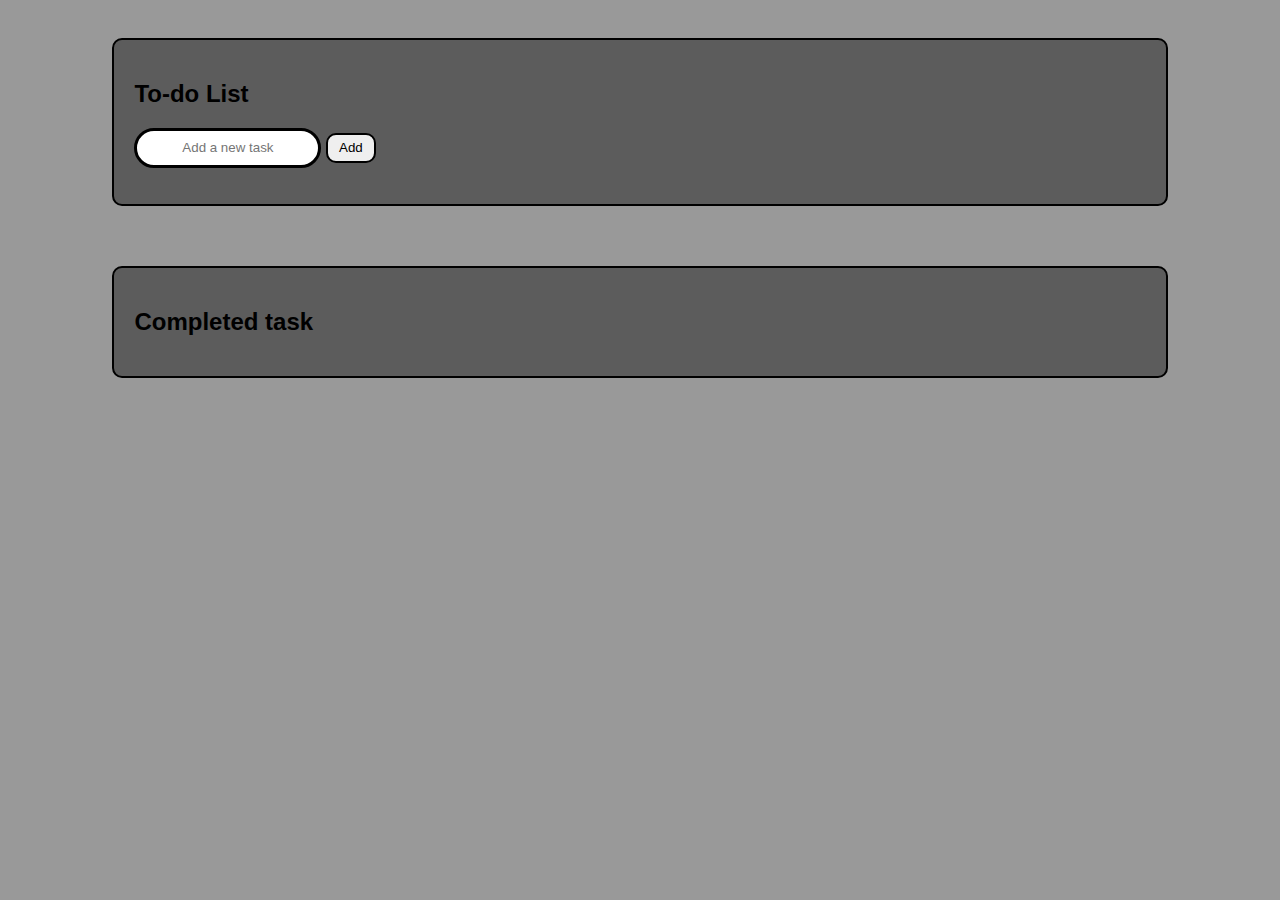
<file: task1/index.html>
<html>
    <head>
        <link rel="stylesheet" href="style.css">
    </head>
    <body>
        <div class="container">
            <h2>To-do List</h2>
            <input type="text" id="taskinput" placeholder="Add a new task">
            <button onclick="addTask()">Add</button>
            <ul id="tasklist"></ul>
        </div>
        <div class="container">
            <h2>Completed task</h2>
            <ul id="completedlist"></ul>
        </div>
        <script src="script.js"></script>
    </body>
</html>
</file>
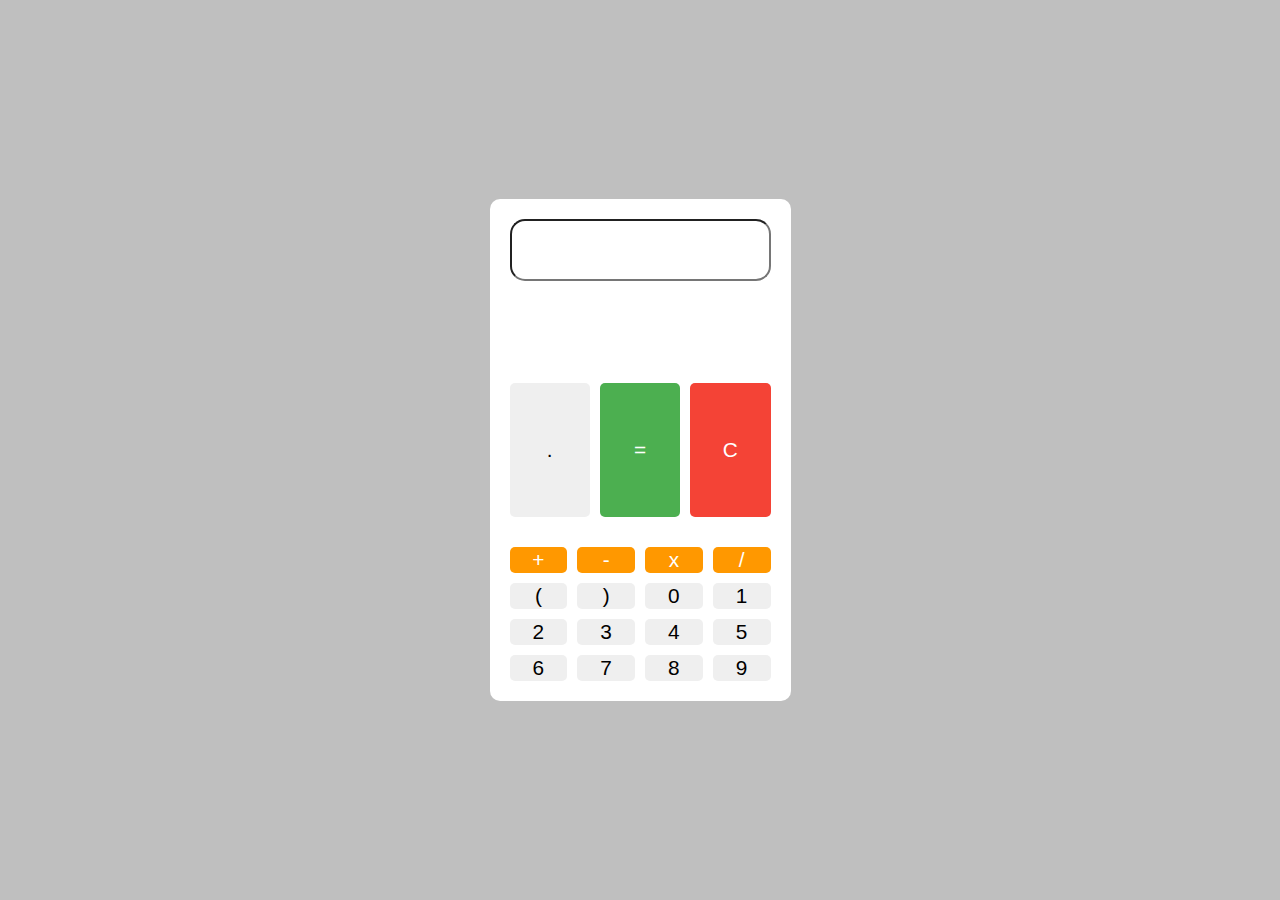
<file: task2/index.html>
<html>
    <head>
        <link rel="stylesheet" href="styles.css">
    </head>
    <body>
        <div class="calculator">
            <div class="texts">
                <input type="text" id="display" readonly>
                <span id="answer"></span>
            </div>
            <div class="symbols">
                <button class="decimal">.</button>
                <button onclick="calculateResult()" class="equal">=</button>
                <button onclick="clearDisplay()" class="clear">C</button>
            </div>
            <div class="others">
                <button onclick="appendValue('+')" class="operator">+</button>
                <button onclick="appendValue('-')" class="operator">-</button>
                <button onclick="appendValue('*')" class="operator">x</button>
                <button onclick="appendValue('/')" class="operator">/</button>
                <button onclick="appendValue('(')">(</button>
                <button onclick="appendValue(')')">)</button>
                <button onclick="appendValue('0')">0</button>
                <button onclick="appendValue('1')">1</button>
                <button onclick="appendValue('2')">2</button>
                <button onclick="appendValue('3')">3</button>
                <button onclick="appendValue('4')">4</button>
                <button onclick="appendValue('5')">5</button>
                <button onclick="appendValue('6')">6</button>
                <button onclick="appendValue('7')">7</button>
                <button onclick="appendValue('8')">8</button>
                <button onclick="appendValue('9')">9</button>
            </div>
        </div>
        <script src="script.js"></script>
    </body>
</html>
</file>
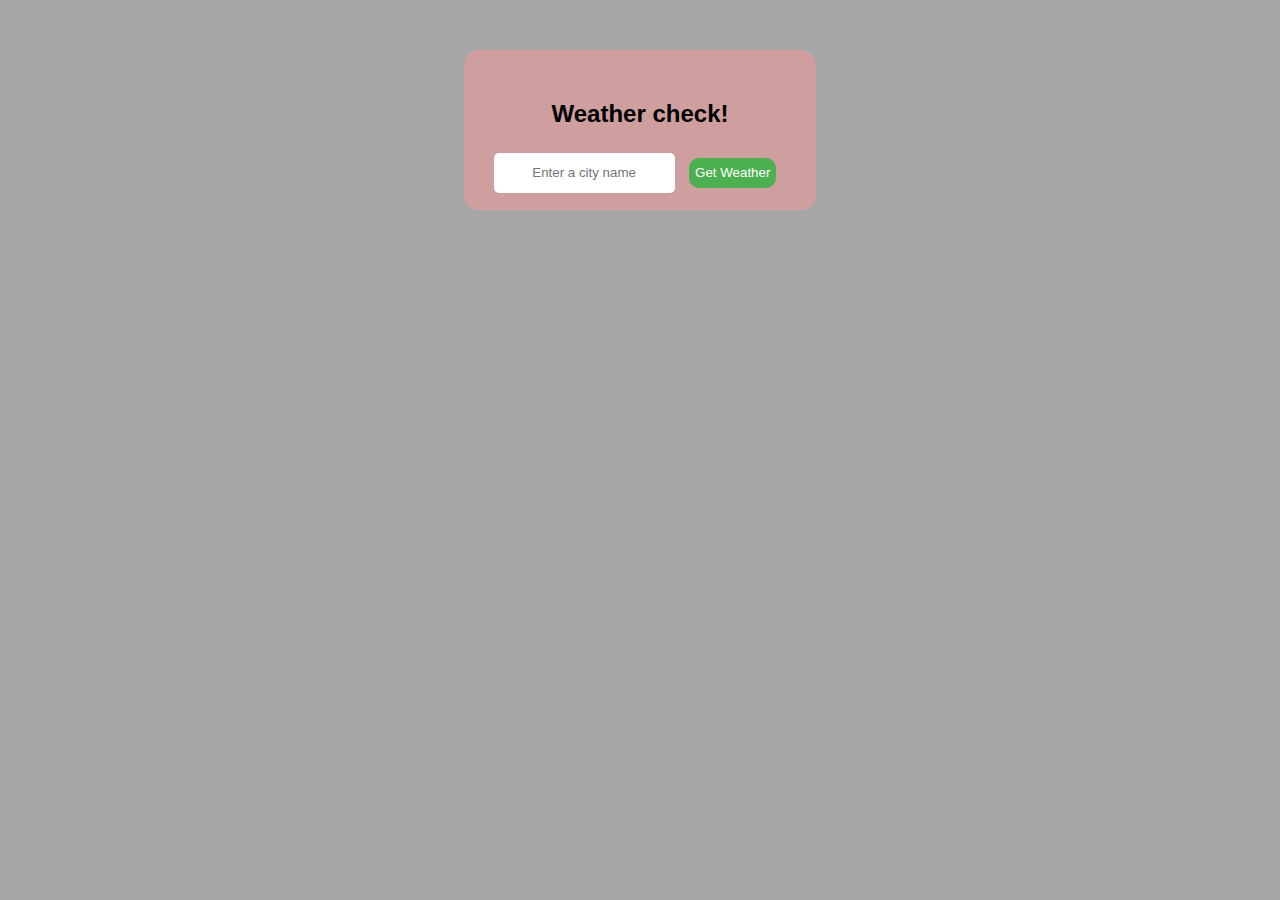
<file: task4/index.html>
<html>
    <head>
        <link rel="stylesheet" href="styles.css">
    </head>
    <body>
        <div class="container">
            <h2>Weather check!</h2>
            <input type="text" id="city" placeholder="Enter a city name">
            <button onclick="findWeather()">Get Weather</button>
        </div>
        <div id="results"></div>
        <script src="script.js"></script>
    </body>
</html>
</file>
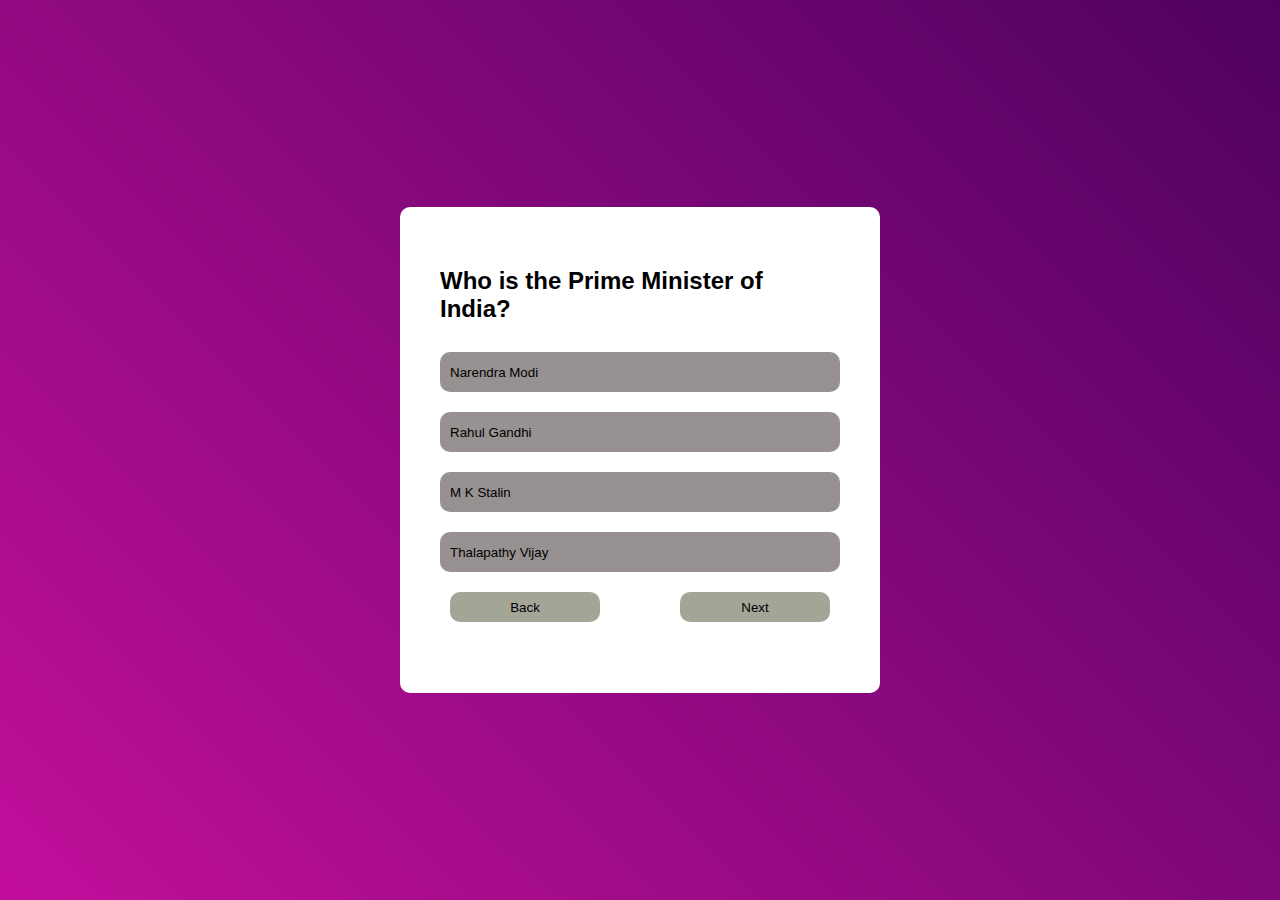
<file: task5/index.html>
<html>
    <head>
        <link rel="stylesheet" href="styles.css">
    </head>
    <body>
        <div class="container" id="contquiz">
            <h2 id="question"></h2>
            <div id="options">

            </div>
            <div class="btns">
                <button id="back" onclick="backQuestion()">Back</button>
                <button id="next" onclick="nextQuestion()">Next</button>
            </div>
            <button id="submit" onclick="submitAnswers()">Submit</button>
        </div>
        <script src="script.js"></script>
    </body>
</html>
</file>
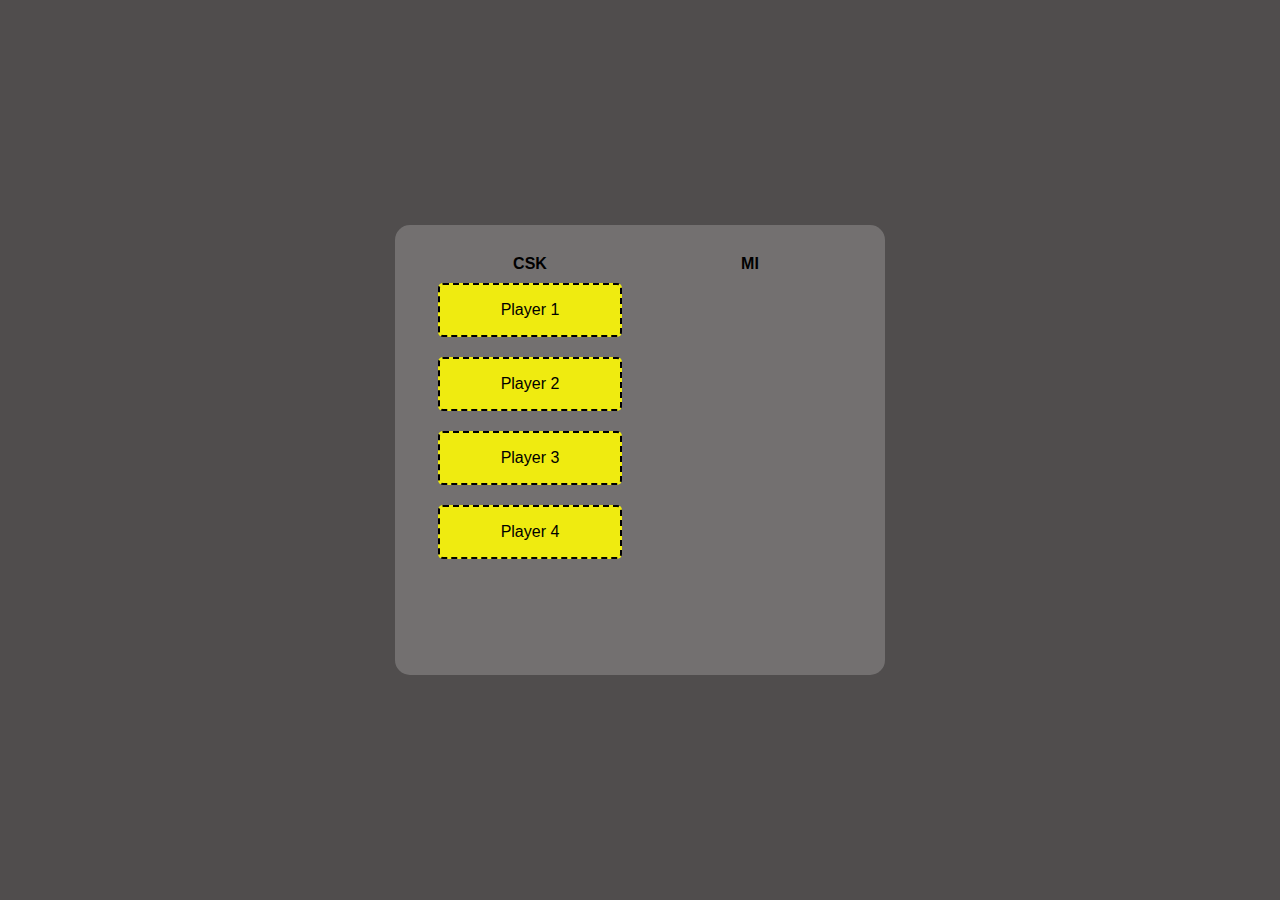
<file: task6/index.html>
<html>
    <head>
        <link rel="stylesheet" href="styles.css">
    </head>
    <body>
        <div class="container">
            <div id="left">
                <b>CSK</b>
                <div class="list" draggable="true">Player 1</div>
                <div class="list" draggable="true">Player 2</div>
                <div class="list" draggable="true">Player 3</div>
                <div class="list" draggable="true">Player 4</div>
            </div>
            <div id="right">
                <b>MI</b>
            
            </div>
        </div>
        <script src="script.js"></script>
    </body>
</html>
</file>
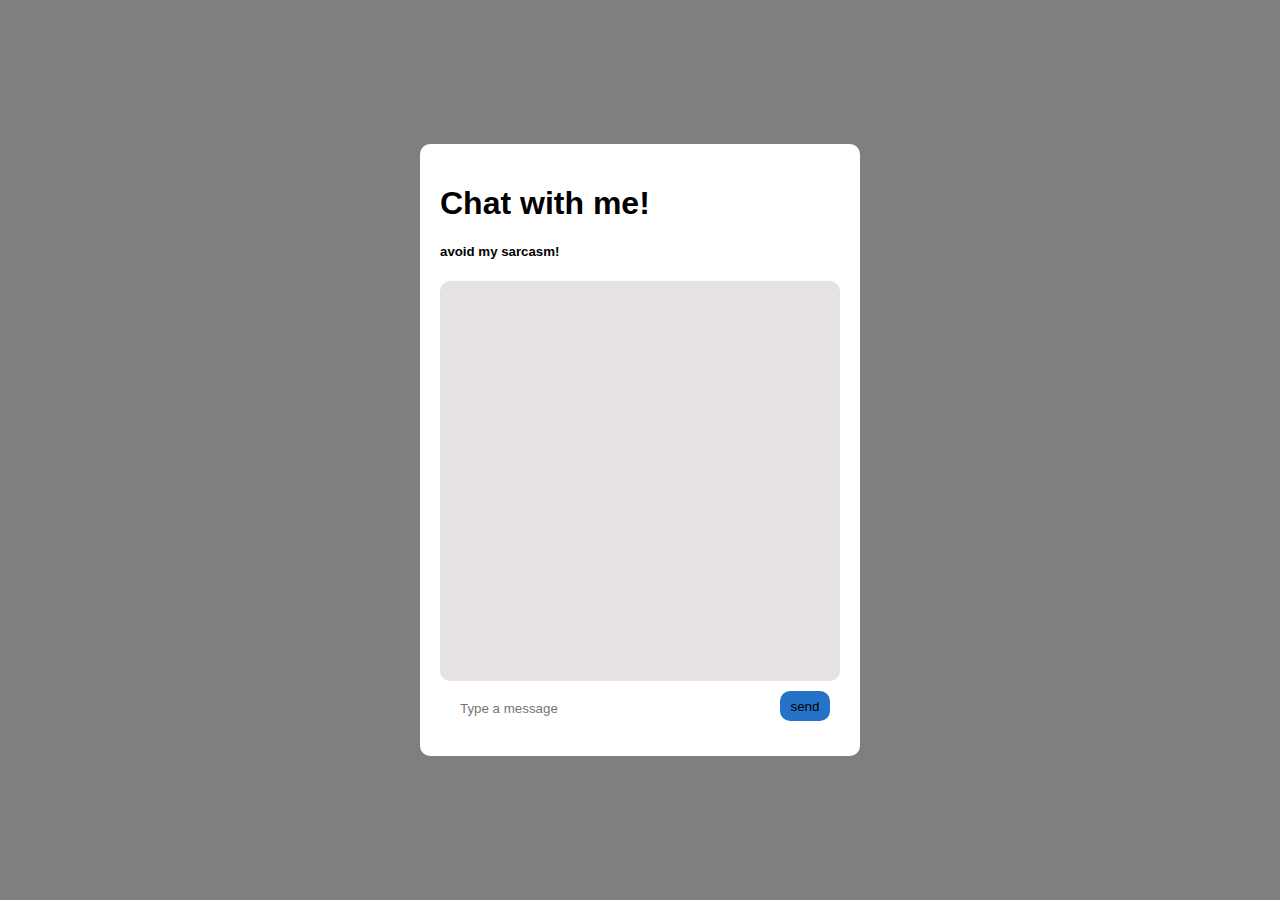
<file: task7/index.html>
<html>
    <head>
        <link rel="stylesheet" href="styles.css">
    </head>
    <body>
        <div class="container">
            <h1>Chat with me!</h1>
            <h5>avoid my sarcasm!</h5>
            <div id="chat">

            </div>
            <div class="buttns">
                <input type="text" id="msg" placeholder="Type a message">
                <button id="send">send</button>
            </div>
        </div>
        <script src="script.js"></script>
    </body>
</html>
</file>
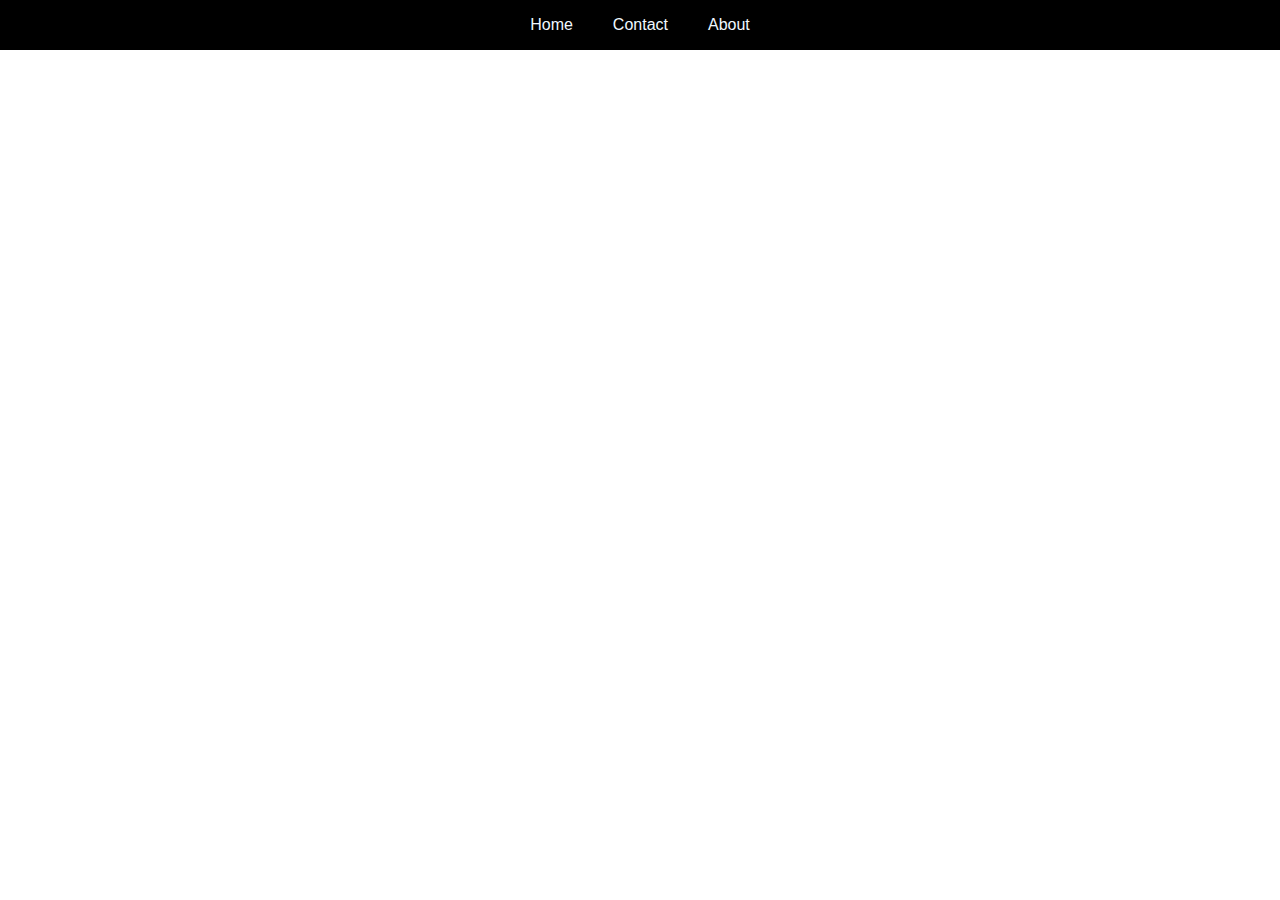
<file: task8/index.html>
<html>
    <head>
        <link rel="stylesheet" href="styles.css">
    </head>
    <body>
        <nav>
            <a href="#home">Home</a>
            <a href="#contact">Contact</a>
            <a href="#about">About</a>
        </nav>
        <div id="app">
        </div>
        <script src="script.js"></script>
    </body>
</html>
</file>
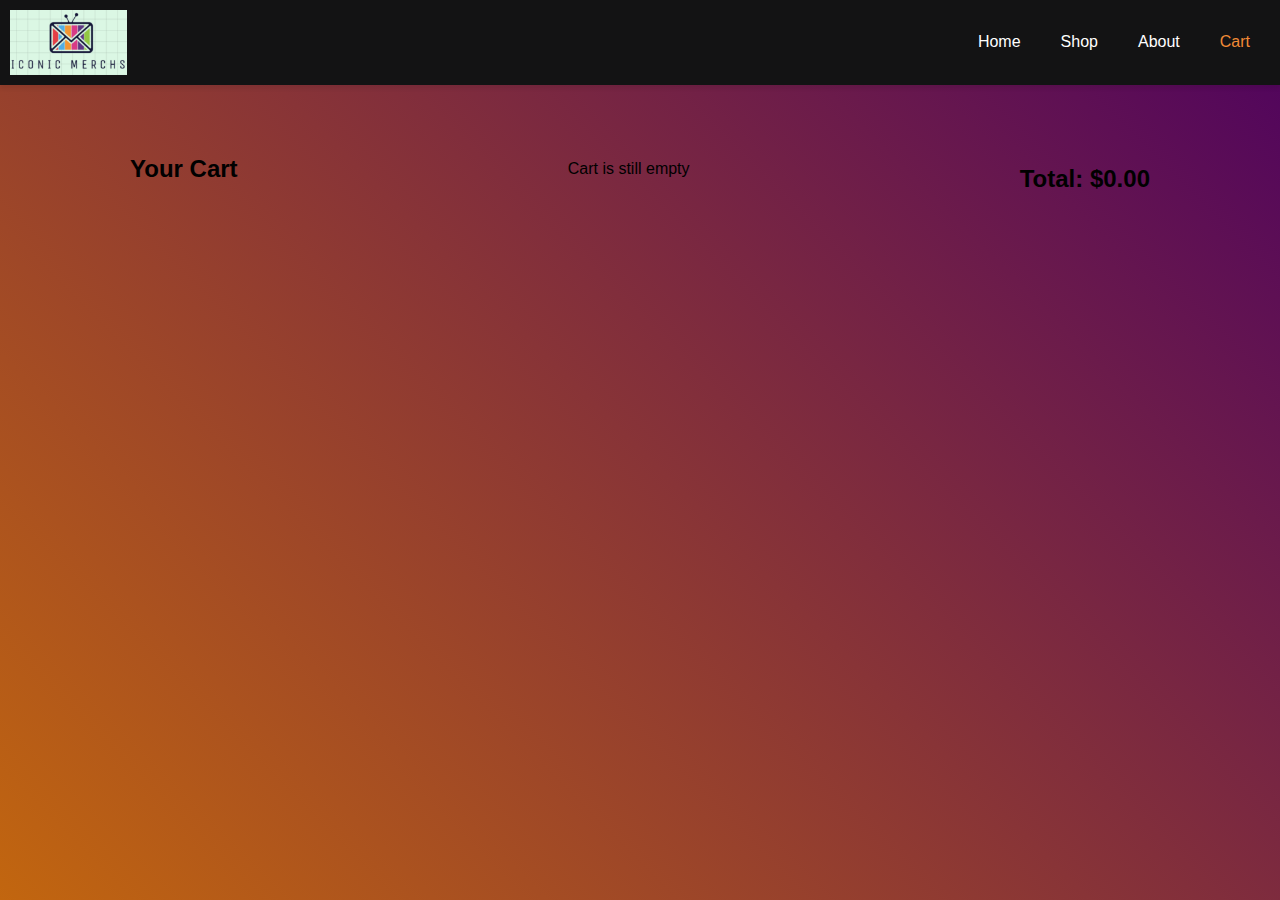
<file: task10/cart.html>
<html>
    <head>
        <link rel="stylesheet" href="styles.css">
        <link rel="stylesheet" href="https://fonts.googleapis.com/css?family=Trirong">
        <style>
            body {
              /* font-family: "Trirong", serif; */
              background: linear-gradient(45deg, rgb(194, 102, 15), rgb(78, 2, 95));
            
            }
            </style>
    </head>
    <body>
        <section id="header">
            <a href="#"><img src="imgs/logo.png" alt="" style="width: 30%;"></a>
        
            <div>
                <ul id="navbar">
                    <li><a href="index.html">Home</a></li>
                    <li><a href="shop.html">Shop</a></li>
                    <li><a href="about.html">About</a></li>
                    <li><a class="active" href="cart.html">Cart </a></li>
                </ul>
            </div>
        </section>

        <section id="hero">
            <h2>Your Cart</h2>
            <div id="cart-items"></div>
            <div class="total" id="cart-total">total: $0.00</div>
        </section>
        <script src="cart.js"></script>
    </body>
</html>
</file>
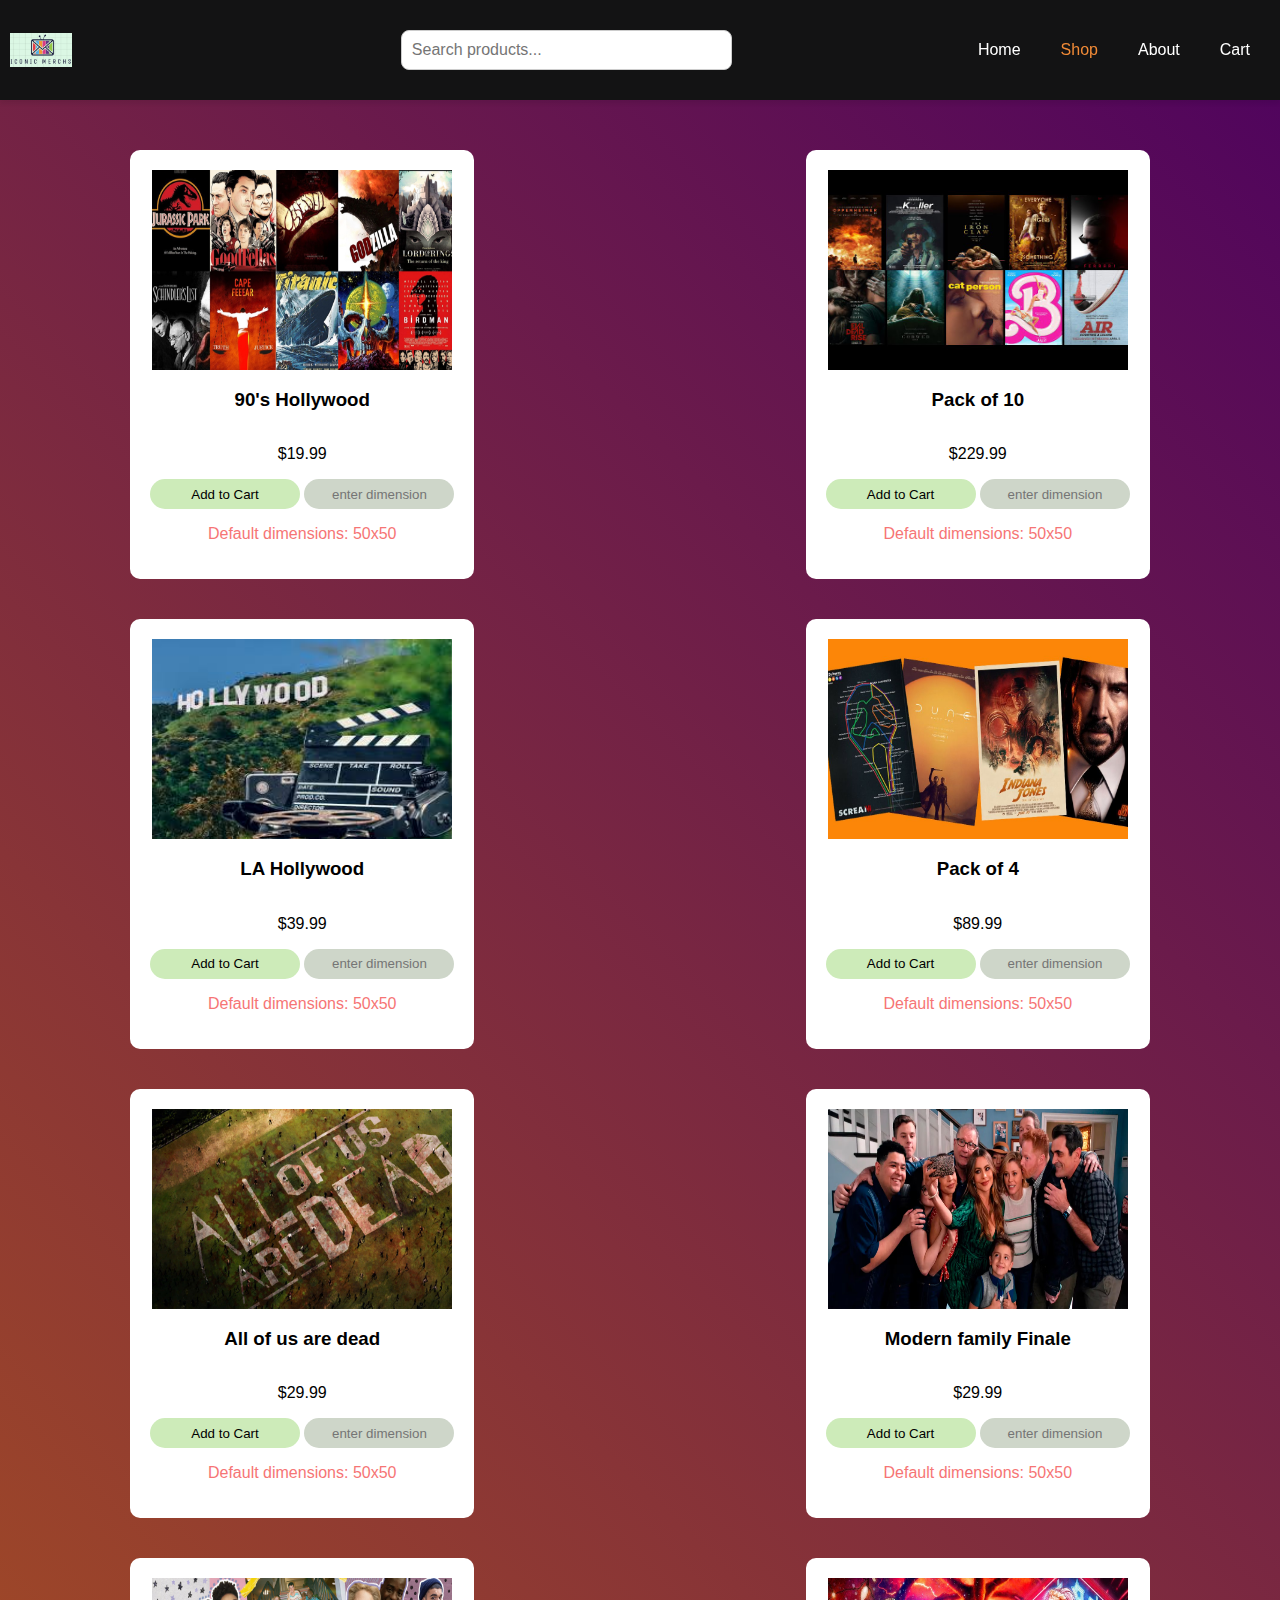
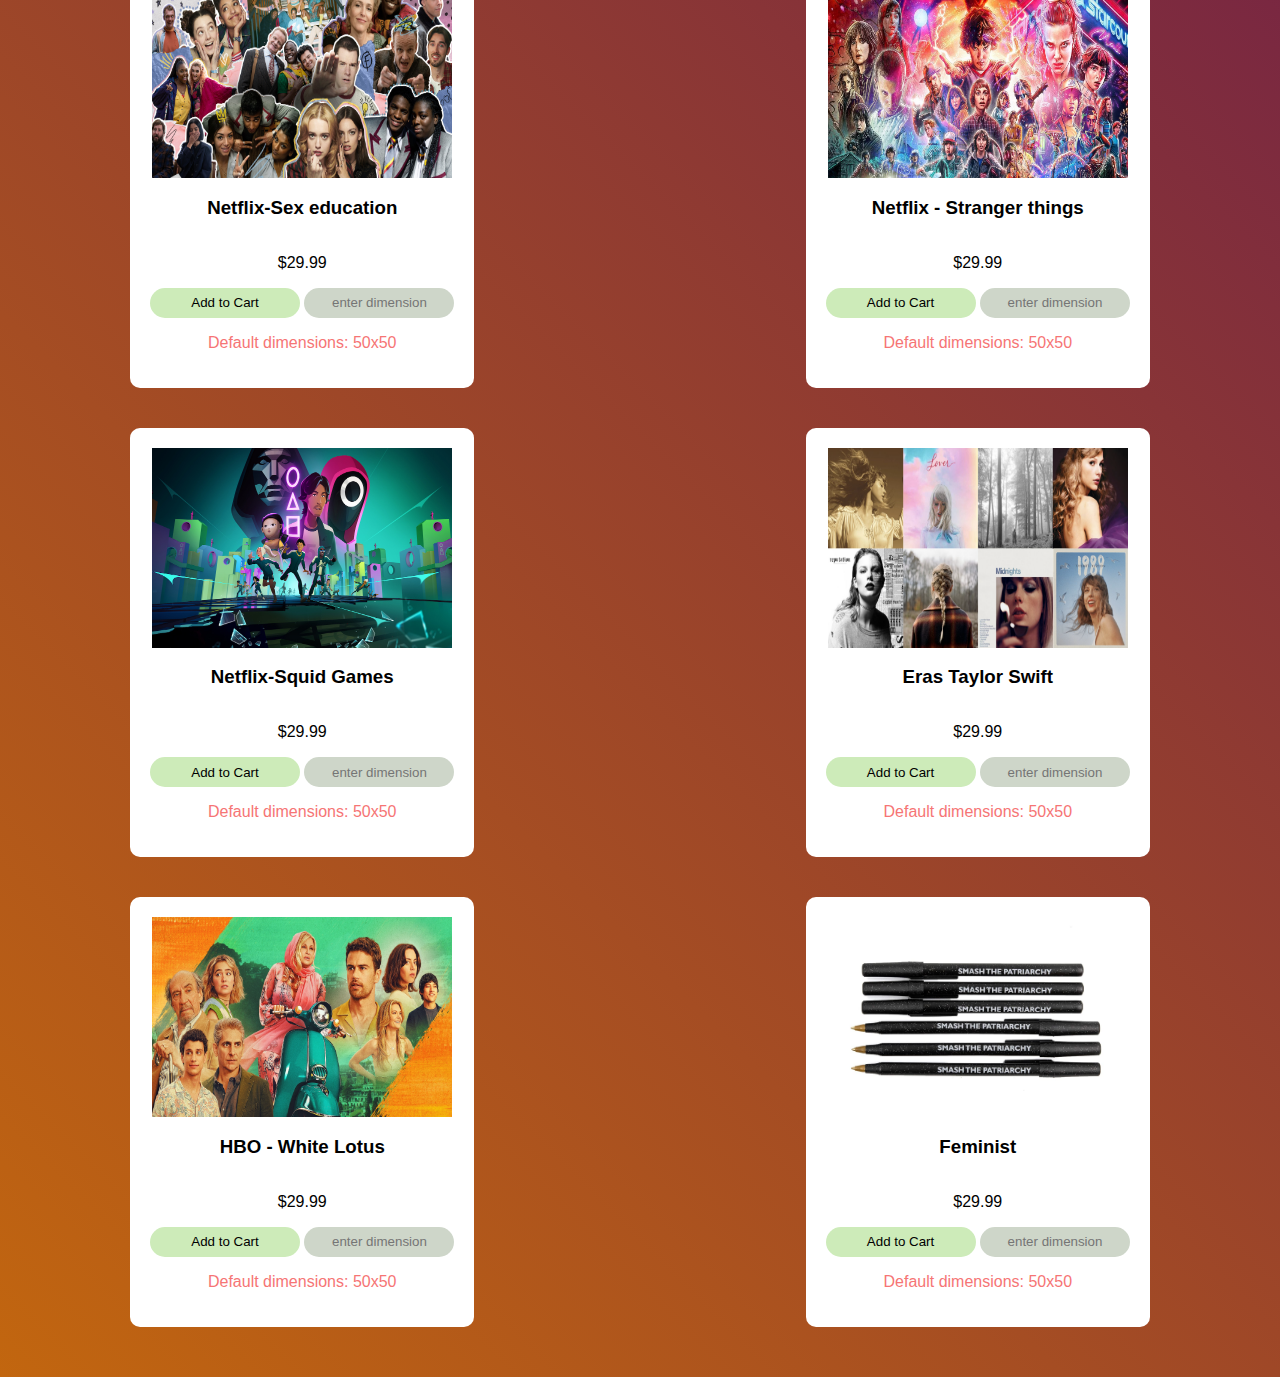
<file: task10/shop.html>
<html>
  <head>
    <link rel="stylesheet" href="styles.css">
    <link rel="stylesheet" href="https://fonts.googleapis.com/css?family=Trirong">
        <style>
            body {
              /* font-family: "Trirong", serif; */
              background: linear-gradient(45deg, rgb(194, 102, 15), rgb(78, 2, 95));
            
            }
            </style>
  </head>
  <body>
    <section id="header">
      <a href="#"><img src="imgs/logo.png" alt="" style="width: 30%;"></a>
      <div id="search-bar" style="text-align:center; margin: 20px;">
        <input
          type="text"
          id="searchInput"
          placeholder="Search products..."
          style="padding: 10px; width: 50%; font-size: 16px;"
        />
      </div>
      <div>
        <ul id="navbar">
          <li><a href="index.html">Home</a></li>
          <li><a class="active" href="shop.html">Shop</a></li>
          <li><a href="about.html">About</a></li>
          <li><a href="cart.html">Cart</a></li>
        </ul>
      </div>
    </section>

    <!-- This is where products will load dynamically -->
    <section id="hero">
      <div id="product-list" class="products"></div>
    </section>

    <script src="shop.js"></script>
  </body>
</html>
</file>
<file: task1/style.css>
.container
{
    width: 80%;
    /* display: flex;
    flex-direction: row;
    justify-content: center;
    align-items: center; */
    margin: 30px;
    padding: 20px;
    border: 2px solid black;
    border-radius: 10px;
    background: rgba(0,0,0,0.4);
}
.container:hover
{
    transition: all 0.5s ease-in-out;
    box-shadow: 4px 8px 10px black;
}
ul
{
    list-style-type: none;
    padding: 0;
}
body
{
    font-family: Arial, Helvetica, sans-serif;
    display: flex;
    flex-direction: column;
    justify-content: center;
    align-items: center;
    background: rgba(0,0,0,0.4);
}
li
{
    border-radius: 10px;
    display: flex;
    background-color: rgb(240, 255, 247);
    justify-content:space-between;
    padding: 8px;
    visibility: hidden;
    opacity: 0;
    margin: 10px;
    transform: translateY(-10px);
    transition: opacity 0.5s transform 0.5 ease-in-out;
}
button
{
    border-radius: 10px;
    height: 30px;
    cursor: pointer;
    width: 50px;
    border: 2px solid black;
}
button:hover {
    background: dodgerblue;
    color: white;
    transform: scale(1.1);
}
input[type="text"]:focus {
    box-shadow: 0px 0px 10px rgba(0, 0, 0, 0.5);
    border-color:darkseagreen;
}
input[type="text"]
{
    border-radius: 20px;
    text-align: center;
    border: 3px solid black;
    height: 40px;
}
input[type="text"]:hover
{
    transition: all 0.4s;
    box-shadow: 4px 4px 4px rgba(0,0,0,0.4);
}
#completedlist li {
    background-color: #d4edda;
    color: #155724;
}
.show
{
    visibility: visible;
    opacity: 1;
}
</file>
<file: task2/styles.css>
body
{
    font-family: Arial, sans-serif;
    display: flex;
    justify-content: center;
    align-items: center;
    background: rgba(0,0,0,0.25)
}
.calculator
{
    display: grid;
    grid-template-rows: repeat(3, 1fr);
    gap: 10px;
    background: #fff;
    padding: 10px;
    border-radius: 10px;
}
#display
{
    text-align:end;
    font-size: 1.2em;
    padding: 5px;
    border-radius: 15px;
}
#answer
{
    text-align: end;
    padding: 5px;
    border-radius: 15px;
}
.calculator:hover
{
    box-shadow: 4px 4px 4px rgba(0,0,0,0.5);
    transition: all 0.4s ease-in-out;
}
.texts
{
    display: grid;
    grid-template-rows: repeat(2, 1fr);
    gap: 10px;
    margin: 10px;
}
.symbols
{
    display: grid;
    grid-template-columns: repeat(3, 1fr);
    gap: 10px;
    margin: 10px;
}
.others
{
    display: grid;
    grid-template-columns: repeat(4, 1fr);
    gap: 10px;
    margin: 10px;
}
.bold
{
    font-weight: bolder;
    font-size: xx-large;
    background-color: #d4edda;
    color: #155724;
    transition: all 0.5s;
}
button
{
    font-size: 1.3em;
    border: none;
    cursor: pointer;
    border-radius: 5px;
    text-align: center;
}
.operator {
    background-color: #ff9800;
    color: white;
}
.equal {
    background-color: #4caf50;
    color: white;
}
.clear {
    background-color: #f44336;
    color: white;
}
button:hover {
    background: dodgerblue;
    transform: scale(1.1);
}
</file>
<file: task4/styles.css>
body
{
    font-family: Arial, Helvetica, sans-serif;
    display: flex;
    flex-direction: column;
    justify-content: center;
    align-items: center;
    background: rgba(0,0,0,0.35);
    margin: 50px;
}
.container
{
    background: #cf9e9e;
    border-radius: 15px;
    padding: 30px;
    height: 100px;
    text-align: center;
}
.bold
{
    padding: 30px;
    margin: 50px;
    border-radius: 10px;
    font-weight: bolder;
    font-size: x-large;
    background-color: #d4edda;
    color: #155724;
    /* transform: translateY(10px); */
    transition: all 0.5s ease-in-out;
}
#city
{
    border-radius: 5px;
    height: 40px;
    text-align: center;
    border: none;
}
#city:hover{
    background-color: #8c56dd;
    color: white;
}
button
{
    border: none;
    margin: 10px;
    height: 30px;
    border-radius: 10px;
    cursor: pointer;
    background-color: #4caf50;
    color: white;

}
button:hover
{
    background: dodgerblue;
    transform: scale(1.1);
    transition: all 0.1s ease-in-out;
}
.container:hover
{
    opacity: 1;
    box-shadow: 4px 4px 8px 10px rgba(0,0,0,0.3);
    background: #f5f5f5;
    transition: all 0.4s ease-in-out;
}
</file>
<file: task5/styles.css>
body
{
    display: flex;
    justify-content: center;
    align-items: center;
    font-family:Arial, Helvetica, sans-serif;
    background: linear-gradient(45deg, rgb(194, 15, 155), rgb(78, 2, 95));

}
.container
{
    width: 90%;
    margin: 100px;
    max-width: 400px;
    background: #fff;
    padding: 40px;
    border-radius: 10px;
}
.btns
{
    display: flex;
    margin: 10px;
    justify-content: space-between;
}
#next, #back
{
    background: #1e250068;
    width: 100%;
    max-width: 150px;
    border: none;
    height: 30px;
    border-radius: 10px;
}
#next:hover
{
    background-color: #52ca0d;
    color: white;
    box-shadow: 4px 8px 10px rgba(0, 0, 0, 0.4);
    transform: scale(1.1);
    transition: all 0.2s ease-in-out;

}
#back:hover
{
    background-color: #ca0d0d;
    color: white;
    box-shadow: 4px 8px 10px rgba(0, 0, 0, 0.4);
    transform: scale(1.1);
    transition: all 0.2s ease-in-out;
}
#submit
{
    visibility: hidden;
    opacity: 0;
}
.show
{
    width: 100%;
    margin: 10px;
    height: 40px;
    text-align: left;
    border: none;
    border-radius: 10px;
    background-color: #989191;
    margin-left: 0;
    padding-left: 10px;
    font-weight: 200;
}
.show:hover{
    background: #01c5ec;
    color: white;
    transform: scale(1.1);
    box-shadow: 4px 8px 10px rgba(0, 0, 0, 0.4);
    transition: all 0.2s ease-in-out;
}
.showbtn {
    visibility: visible ;
    opacity: 1 ;
    display: block;
    background: #4CAF50;
    color: white;
    padding: 10px;
    border: none;
    width: 100%;
    max-width: 400px;
    border-radius: 5px;
    margin-top: 10px;
    cursor: pointer;
}
.resultsshow{
    visibility: visible;
    opacity: 1;
}
.explanationsshow
{
    border: none;
    border-radius: 10px;
    background: #d78787;
    padding: 15px;
    margin: 10px;
    transition: all 0.4s ease-in-out;
}
.selected {
    background-color: #3080bd;
    color: white;
}
</file>
<file: task6/styles.css>
body
{
    display: flex;
    justify-content: center;
    align-items: center;
    background: #504d4d;
    font-family: Arial, Helvetica, sans-serif;
}
.container
{
    display: flex;
    width: 450px;
    justify-content: center;
    align-items: center;
    background: #bebebe50;
    gap: 20px;
    padding: 20px;
    border-radius: 15px;
}
#left, #right
{
    width: 200px;
    display: flex;
    flex-direction: column;
    align-items: center;
    height: 400px;
    border-radius: 10px;
    padding-top: 10px;
}
#left div
{
    background-color: rgb(239, 235, 16);
}
#right div
{
    background-color: rgb(33, 62, 250);
    color: aliceblue;
}
.list
{
    border-radius: 5px;
    border: 2px dashed;
    margin: 10px;
    width: 80%;
    height: 30px;
    padding: 10px;
    display: flex; 
    align-items: center;
    justify-content: center;
}
</file>
<file: task7/styles.css>
body
{
    display: flex;
    justify-content: center;
    align-items: center;
    background: rgba(0,0,0,0.5);
    font-family: Arial, Helvetica, sans-serif;
}
.container
{
    width: 400px;
    border: none;
    border-radius: 10px;
    padding: 20px;
    overflow: hidden;
    background: #fff;
}
#chat
{
    display: flex;
    flex-direction: column;
    height:400px;
    overflow-y: auto;
    border: none;
    border-radius: 10px;
    background: #3911111f;
}
.buttns
{
    display: flex;
    margin: 10px;
}
#msg
{
    flex: 1;
    border: none;
    outline: none;
    border-radius: 10px;
    padding: 10px;
}
#msg:hover
{
    background: #bbb5b577;
    color: black;
    transition: all 0.3s ease-in-out;
}
#send
{
    background: #2473c7;
    margin-left: 10px;
    height: 30px;
    border: none;
    width: 50px;
    border-radius: 10px;
}
#send:hover
{
    transform: scale(1.1);
    background: #053971;
    color: #fff;
}
#chat div
{
    padding: 5px;
    margin: 10px;
    border-radius: 10px;
    transition: all 0.4s ease-in-out;
}
#chat div:nth-child(even) {
    background: #f8d7da;
    align-self: flex-start;
    text-align: left;
}

#chat div:nth-child(odd) {
    background: #d1e7ff;
    text-align: right;
    align-self: flex-end;
}
@keyframes fade {
    from{
        opacity: 0;
        transform: translateY(0);
    }
    to{
        opacity: 1;
        transform: translateY(25%);
    }
}
.show
{
    animation: fade 0.3s ease-in-out;
    opacity: 1;
}
</file>
<file: task8/styles.css>
body
{
    font-family: Arial, Helvetica, sans-serif;
    display: flex;
    flex-direction: column;
    justify-content: center;
    align-items: center;
}
nav
{
    position: fixed;
    top: 0;
    left: 0;
    background: rgba(0,0,0,1);
    width: 100%;
    height: 50px;
    display: flex;
    justify-content: center;
    align-items: center;
}
a
{
    margin: 20px;
    color: aliceblue;
    text-decoration: none;
}
#app
{
    margin-top: 50px;
    width: 400px;
    height: 200px;
    text-align: center;
}
@keyframes fade {
    from
    {
        opacity: 0;
        transform: translateY(0);
    }
    to
    {
        opacity: 1;
        transform: translateY(40px);
    }
}
.show
{
    animation: fade 0.4s ease-in-out;
}
</file>
<file: task10/styles.css>
body
{
    margin: 0;
    background-color: #b9cfeb;
    font-family: 'Segoe UI', Tahoma, Geneva, Verdana, sans-serif;

    /* font-family: Arial, Helvetica, sans-serif; */
}
#header
{
    
    display: flex;
    align-items: center;
    justify-content: space-between;
    padding: 10px;
    box-shadow: 0px 4px 4px rgba(0, 0, 0, 0.07);
    position: sticky;
    top: 0;
    left: 0;
    z-index: 1000;
    background-color: #131314;
}
#navbar
{
    display: flex;
    justify-content: center;
    align-items: center;
}
#navbar li{
    list-style: none;
    padding: 0px 20px;
}
#navbar li a
{
    text-decoration: none;
    color: white;
    font-size: 16px;
    font-weight: 400;
}
#navbar li a:hover,
#navbar li a.active
{
    color: #f18a36;
    transition: all 0.3s ease-in-out;
}
#hero
{
    display: flex;
    align-items: center;
    padding: 0 80px;
    justify-content: space-between;
    margin: 50px;
}
#hero h4
{
    font-size: larger;
}
@keyframes anim {
    from
    {
        opacity: 0;
        transform: translateY(30%);
    }
    to
    {
        opacity: 1;
        transform: translate(0%);
    }
}
#hero h1
{
    color: #d9e3f1;
    font-size: 70;
    animation: anim 2s infinite;
}

#hero button, .product-card input
{
    border: none;
    background-color: #cdebb9;
    color: black;
    width: 150px;
    text-align: center;
    height: 30px;
    border-radius: 15px;
}
#herodiv1
{
    display: flex;
    justify-content: center;
    align-items: center;
    flex-direction: column;
}
#hero button:hover
{
    background: #f18a36;
    color: aliceblue;
    transform: scale(1.1);
    border: none;
    transition: all 0.2s ease-in-out;
}
.product-card input:hover{
    background: #f18a36;
    color: aliceblue;
    transform: scale(1.01);
    transition: all 0.2s ease-in-out;
}
.carousel {
    position: relative;
    width: 100%;
    max-width: 600px;
    overflow: hidden;
    border-radius: 10px;
    box-shadow: 0 4px 10px rgba(0,0,0,0.1);
}
.slides {
    display: flex;
    width: 100%;
    animation: slide 4s infinite;
}
.slides input {
    display: none;
}
.slide {
    width: 100%;
    flex: 1 0 100%;
}
.slide img {
    width: 100%;
    max-width: 100%;
    height: auto;
    display: block;
}
@keyframes slide {
    0%, 50% { transform: translateX(0%); }
    50%, 100% { transform: translateX(-100%); }
}
.products
{
    display: flex;
    justify-content: space-between;
    gap: 40px;
    flex-wrap: wrap;
}
.product-card
{
    display: flex;
    padding: 20px;
    border: none;
    border-radius: 10px;
    flex-direction: column;
    align-items: center;
    justify-content: center;
    background-color: #fff;
}
.product-card input
{
    background-color: #ced6c9;
}
.product-card:hover
{
    background-color: #e8eceb65;
    box-shadow: 0px 0px 8px rgba(0,0,0,0.5);
    transform: scale(1.05);
    transition: all 0.2s ease-in-out;
}
.product-card img
{
    height: 200px;
    width: 300px;
}
.cart-item {
    display: flex;
    align-items: center;
    gap: 20px;
    margin: 15px 0;
    padding: 10px;
    border-bottom: 1px solid #ccc;
    background: #cec4b0;
    border-radius: 10px;
}

.cart-item img {
    width: 100px;
}

.cart-item h3 {
    margin: 0;
}

.total {
    font-size: 1.5em;
    font-weight: bold;
    margin-top: 20px;
}
#search-bar {
    width: 100%;
    text-align: center;
    margin-bottom: 30px;
}

#search-bar input {
    padding: 10px;
    width: 60%;
    max-width: 500px;
    font-size: 16px;
    border-radius: 8px;
    border: 1px solid #ccc;
}
#rbtn:hover
{
    background: #e71111;
    color: aliceblue;
    transform: scale(1.21);
    transition: all 0.2s ease-in-out;
}
.note
{
    color: #f67575;
    
}
.featured-section {
    /* background: #fafafa; */
    padding: 3rem 1rem;
    text-align: center;
}
  
.features {
display: flex;
flex-wrap: wrap;
gap: 20px;
margin: 15px;
justify-content: center;
}

.feature-box {
background: white;
padding: 1rem;
border-radius: 15px;
width: 350px;
height: 150px;
box-shadow: 0 2px 10px rgba(0,0,0,0.1);
}

.feature-box h3 {
color: rgb(132, 97, 9);
margin-bottom: 0.5rem;
}
</file>
